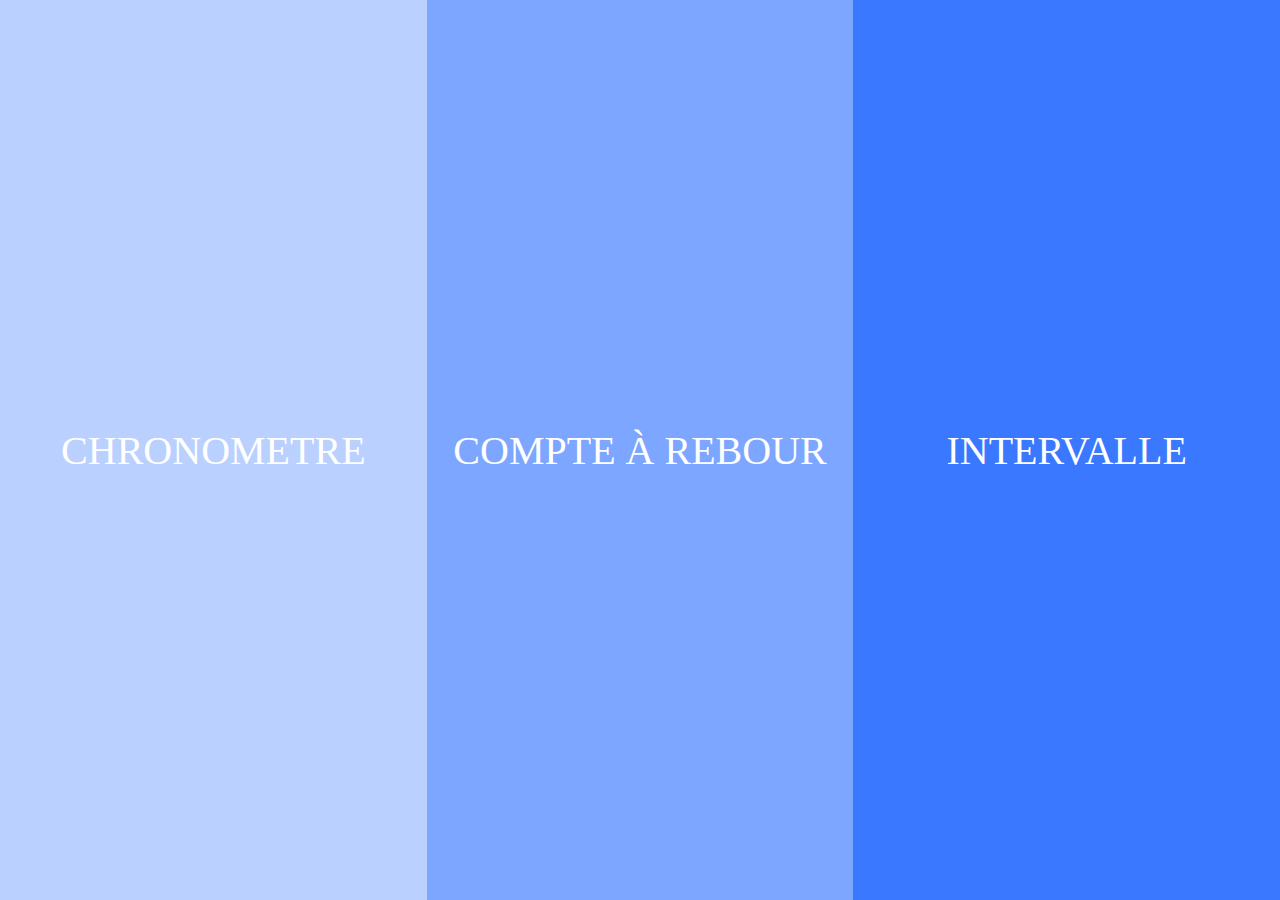
<file: index.html>
<!DOCTYPE html>
<html lang="en">
<head>
    <meta charset="UTF-8">
    <meta name="viewport" content="width=device-width, initial-scale=1.0">
    <title>Timer</title>
    <link rel="stylesheet" href="style.css">
</head>
<body>
    <div class="container">
        <a class="chronometre" href="/pages/chronometre.html">
            chronometre
        </a>
        <a class="rebour" href="/pages/rebour.html">
            compte à rebour
        </a>
        <a class="interval" href="">
            intervalle
    </a>
    </div>
</body>
</html>
</file>
<file: style.css>
body{
    margin: 0;
    padding: 0;
}
.container{
    display: flex;
    height: 100vh;
}
.chronometre{
    height: 100%;
    background-color: rgb(57, 120, 255);
}
.chronometre:hover{
    background-color: rgb(186, 208, 255);
}
.rebour{
    height: 100%;
    background-color: rgb(124, 166, 255);
}
.rebour:hover{
    background-color: rgb(186, 208, 255);
}
.interval{
    height: 100%;
    background-color: rgb(57, 120, 255);
}
.interval:hover{
    background-color: rgb(186, 208, 255);
}
.container a {
    display: flex;
    width: 40%;
    align-items: center;
    justify-content: center;
    color: #fff;
    text-decoration: none;
    font-size: 40px;
    text-transform: uppercase;
}
@media (max-width : 640px){
    
        .container{
            flex-direction: column;
        } 
        .container a {
            width: 100%;
        }
    
}
</file>
